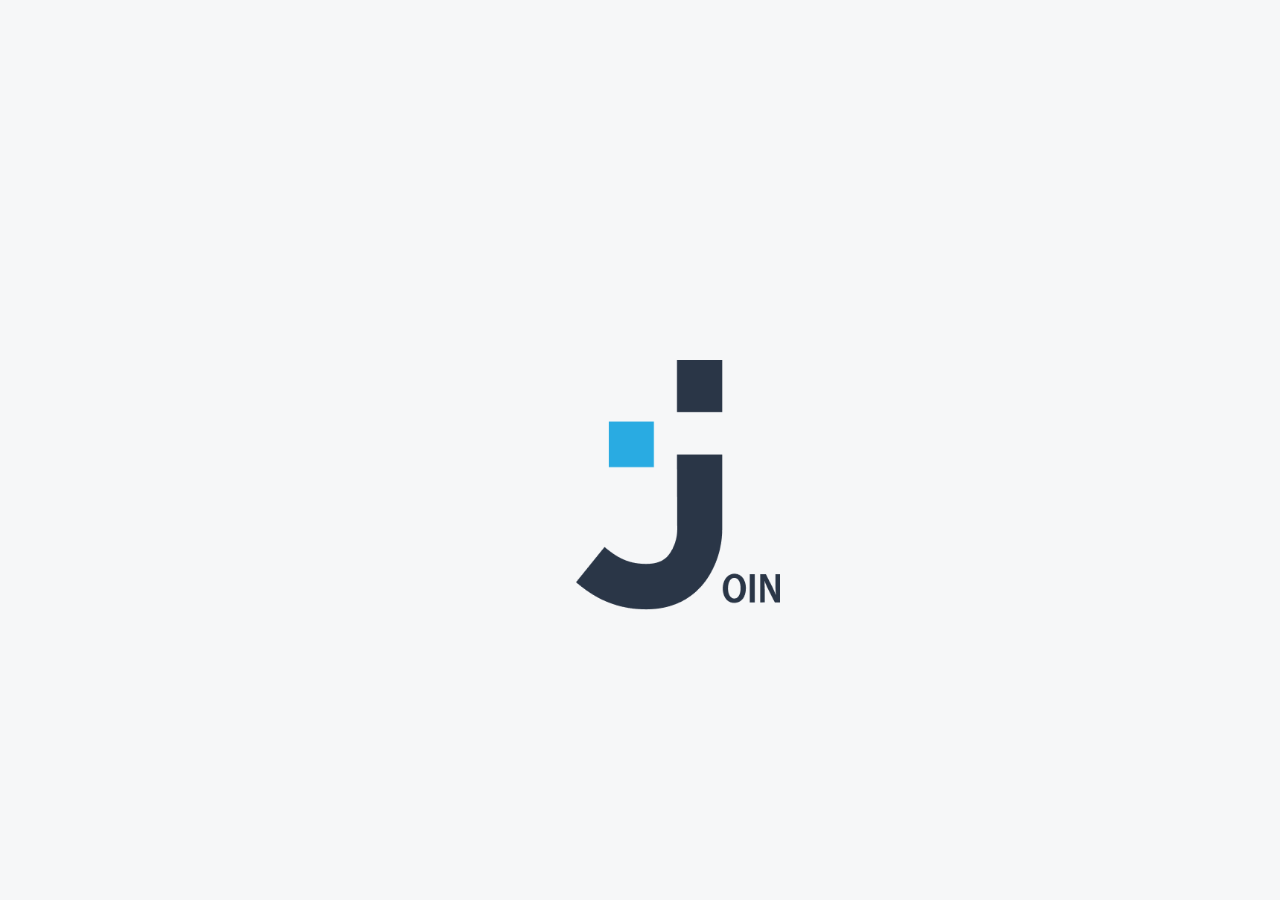
<file: index.html>
<!DOCTYPE html>
<html lang="en">
<head>
    <meta charset="UTF-8">
    <meta name="viewport" content="width=device-width, initial-scale=1.0">
    <title>Join</title>
    <link rel="stylesheet" href="./css/login.css">
    <link rel="icon" type="image/png" href="favicon.png">
    <script src="./scripts/login.js"></script>
</head>
<body onload="initStart()">
    <div class="fullScreen">
        <img class="startLogo" id="startLogo" src="./img/logo.png">
    </div>
</body>
</html>
</file>
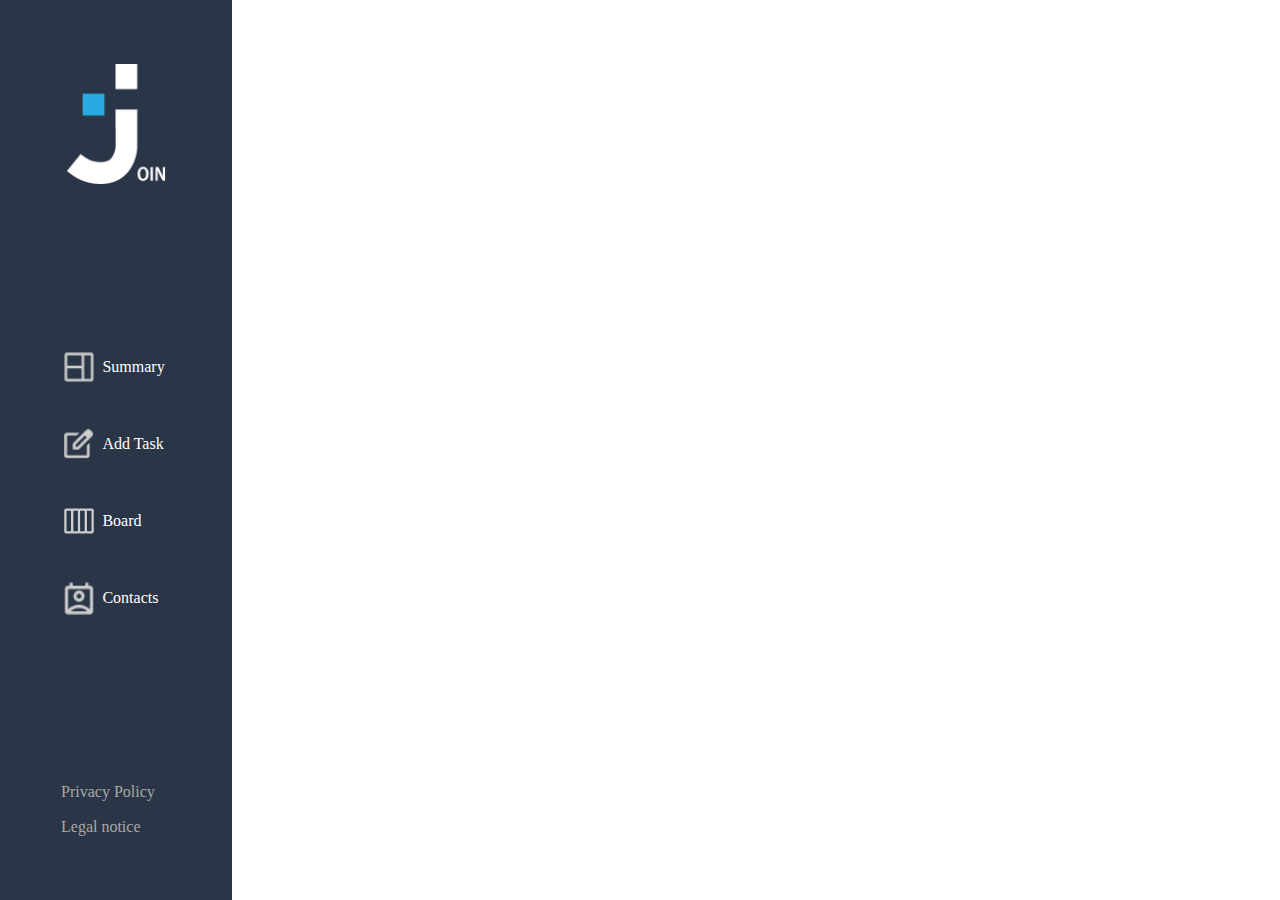
<file: menu.html>
<!DOCTYPE html>
<html lang="en">

<head>
    <meta charset="UTF-8">
    <meta name="viewport" content="width=device-width, initial-scale=1.0">
    <title>menu</title>
    <link rel="stylesheet" href="./css/menu.css">
</head>

<body>

    <nav>
        <img class="logo" src="./img/logo_white.png" alt="">
        <div class="menu">
            <a class="a1" href="#"><img src="./img/summary.png" alt="">Summary</a>
            <a class="a2" href="#"><img src="./img/add_Task.png" alt="">Add Task</a>
            <a class="a3" href="#"><img src="./img/board.png" alt="">Board</a>
            <a class="a4" href="#"><img src="./img/contac.png" alt="">Contacts</a>
        </div>

        <div class="termsAndConditions">
            <a href="#">Privacy Policy</a>
            <a href="#">Legal notice</a>
        </div>
    </nav>
    <header>
        <div class="header-left">
            <p>Kanban Project Management Tool</p>
            <img class="d-none" src="./img/logo.png" alt="">
        </div>
        <div class="header-right">
            <img src="./img/help-icon.png" alt="">
            <p>PB</p>
        </div>
    </header>

</body>

</html>
</file>
<file: css/login.css>
body {
    margin: 0;
    display: flex;
    justify-content: center;
    background-color: #F6F7F8;
}

.fullScreen {
    position: absolute;
    top: 0;
    left: 0;
    width: 100%;
    height: 100vh;
    background-color: #F6F7F8;
}

.startLogo {
    position: relative;
    height: 250px;
    top: 40%;
    left: 45%;
}

.checkerOverlay {
    z-index: 5;
    margin-left: -39px;
    position: relative;
    background-color: white;
}

.checkerOverlaySignup {
    z-index: 5;
    margin-left: -31px;
    position: relative;
    background-color: white;
}

@keyframes animateLogo {
    0%      {height: 250px; top: 40%; left: 45%;}
    100%    {height: 96px; top: 20px; left: 97px;}
}

.column {
    display: flex;
    flex-direction: column;
    align-items: center;
}

.d-none {
    display: none;
}

.row {
    display: flex;
    flex-direction: row;
    align-items: center;
}

p {
    margin-block-start: 0;
    margin-block-end: 0;
    font-size: 16px;
}

h1 {
    margin-block-start: 0.2em;
    margin-block-end: 0.2em;
    font-weight: bold;
    font-size: 42px;
}

.marginBottom16 {
    margin-bottom: 16px;
}

.marginBottom32 {
    margin-bottom: 32px;
}

.marginTop32 {
    margin-top: 32px;
}

.marginTop16 {
    margin-top: 16px;
}

.line {
    background-color: #29ABE2;
    height: 2px;
    width: 100px;
    margin-bottom: 20px;
}

.arrowLeft {
    height: 32px;
    width: 32px;
    position: relative;
    top: 55px;
    left: -170px;
    cursor: pointer;
}

.loginButtons {
    display: flex;
    justify-content: space-evenly;
    width: 90%;
}

.container {
    background-color: #F6F7F8;
    width: 100%;
    height: 100vh;
    display: flex;
    flex-direction: column;
    justify-content: center;
    align-items: center;
}

.mainLogo {
    height: 96px;
    margin-left: 97px;
}

.headPart {
    position: fixed;
    top: 20px;
    width: 100%;
    display: flex;
    justify-content: space-between;
}

#secondSignupButton {
    display: none;
}

.goToSignUp {
    display: flex;
    width: 250px;
    justify-content: space-between;
    align-items: center;
    margin-right: 128px;
}

.goToSignUpBottom {
    display: none;
    width: 250px;
    justify-content: space-between;
    align-items: center;
    margin-top: 64px;
}

a {
    text-decoration: none;
    color: #29ABE2;
}

.rememberMe{
    gap: 8px;
}

.alertNotification {
    color: #FD1E39;
    font-size: 12px;
    margin-top: -15px;
    margin-left: -120px;
    margin-bottom: 16px;
}

.bottom-part {
    position: absolute;
    bottom: 20px;
    display: flex;
    flex-direction: row;
    align-items: center;
    gap: 8px;
}

.bottom-part a {
    text-decoration: none;
    color: #a8a8a8;
    line-height: 19px;
    width: 121px;
    cursor: pointer;
}

.bottom-part a:hover {
    font-weight: bold;
    color: #29ABE2;
}

@media (max-width: 500px) {
    .fullScreen {
        background-color: #2a3647;
    }

    .startLogo {
        position: relative;
        height: 100px;
        top: 40%;
        left: 45%;
        content: url(../img/logo_white.png);
    }
    
    @keyframes animateLogo {
        0%      {height: 100px; top: 40%; left: 45%;}
        100%    {height: 78px; top: 37px; left: 38px;}
    }

    .mainLogo {
        height: 78px;
        margin-top: 37px;
        margin-left: 38px;
    }

    .headPart {
        top: 0;
    }

    #signUpBoxTop {
        display: none;
    }

    #signUpBoxBottom {
        display: flex;
    }

    .arrowLeft {
        left: -120px;
    }
}

@media(max-height: 400px){

    .goToSignUp{
        display: none;
    }

}

@media(max-height: 700px) {

    .mainLogo {
        height: 48px;
        margin-top: 17px;
        margin-left: 18px;
    }

}

@media(max-height: 500px) {

    #secondSignupButton {
        display: flex;
    }

    .goToSignUp {
        display: none;
    }

    .loginButtons {
        width: 100%;
    }

}

@media(max-height: 550px) {

    .marginBottom16 {
        margin-bottom: 8px;
    }
    
    .marginBottom32 {
        margin-bottom: 12px;
    }

    .bottom-part {
        gap: 156px;
    }

    .popUpBox {
        margin-top: -32px;
    }
   
}
</file>
<file: css/menu.css>
body {
    margin: 0;
    display: flex;
}

.upperBox {
    width: calc(100% - 232px);
    height: 96px;
    display: flex;
    justify-content: space-between;
    align-items: center;
    background-color: white;
    box-shadow: 0px 4px 4px 0px #0000001A;
    font-size: 20px;
    top: 0;
    left: 232px;
    position: fixed;
    z-index: 997;
}

.headLine{
    width: calc(100% - 232px);
    height: 96px;
    display: flex;
    justify-content: space-between;
    align-items: center;
    background-color: white;
    box-shadow: 0px 4px 4px 0px #0000001A;
    font-size: 20px;
    top: 0;
    left: 232px;
    position: fixed;
    z-index: 997;  
}

.header-right {
    display: flex;
    align-items: center;
    gap: 16px;
}

header img {
    width: 20px;
    height: 20px;
}

nav {
    height: calc(100vh - 128px);
    width: 232px;
    background-color: #2a3647;
    display: flex;
    flex-direction: column;
    align-items: center;
    justify-content: space-between;
    padding-top: 64px;
    padding-bottom: 64px;
    font-size: 16px;
    left: 0;
    position: fixed;
    z-index: 997;
}

.logo {
    width: 100px;
}

.menu {
    gap: 15px;
    display: flex;
    flex-direction: column;
    align-items: flex-start;
    justify-content: center;
    /* padding-top: 64px; */
}

.a1 {
    text-decoration: none;
    color: white;
    display: flex;
    align-items: center;
    height: 46px;
    gap: 8px;
    padding: 8px 63px;
}

.a2 {
    text-decoration: none;
    color: white;
    display: flex;
    align-items: center;
    height: 46px;
    gap: 8px;
    padding: 8px 65px 8px 63px;
}

.a3 {
    text-decoration: none;
    color: white;
    display: flex;
    align-items: center;
    height: 46px;
    gap: 8px;
    padding: 8px 89px 8px 63px;
}

.a4 {
    text-decoration: none;
    color: white;
    display: flex;
    align-items: center;
    height: 46px;
    gap: 8px;
    padding: 8px 68px 8px 63px;
}

.menu a:hover {
    background-color: #2a3d59;
}

.menu img {
    width: 30px;
}

.termsAndConditions {
    display: flex;
    flex-direction: column;
    gap: 16px;
}

.termsAndConditions a {
    text-decoration: none;
    color: #a8a8a8;
    line-height: 19px;
    width: 110px;
}

.termsAndConditions a:hover {
    font-weight: bold;
    color: #29ABE2;
}

.d-none{
    display: none;
}

@media (max-width: 750px){
    .headLine p{
        display: none;
    }

    .headLine{
        justify-content: flex-end;
    }
}

@media (max-width: 700px){

    body{
        display: block;
    }

    .upperBox{
        height: 80px;
        width: 100vw;
        left: 0;
        padding: 0;
    }

    .headLine{
        justify-content: space-between;
        left: 0;
        width: 100%;
    }

    .header-right img{
        display: none;
    }

    .logo{
        display: none;
    }

    nav {
        height: 80px;
        width: 100vw;
        position: absolute;
        bottom: 0;
        background-color: #2a3647;
        display: flex;
        flex-direction: row;
        align-items: center;
        justify-content: center;
        font-size: 14px;
        padding: 0;
        left: 0;
        bottom: 0;
        right: 0;
        position: fixed;
    }

    .navigation {
        height: 80px;
        width: 100%;
        position: absolute;
        bottom: 0;
        background-color: #2a3647;
        display: flex;
        flex-direction: row;
        align-items: center;
        justify-content: center;
        font-size: 14px;
        padding: 0;
        left: 0;
        bottom: 0;
        right: 0;
        position: fixed;
        z-index: 90;
    }
    
    .logo {
        width: 100px;
    }
    
    .menu {
        display: flex;
        flex-direction: row;
        align-items: center;
        justify-content: space-around;
        height: 0px;
        width: 100vw;
        padding: 0px;
        /* padding-top: 32px; */
    }

    .menu img{
       
        width: 24px;
    }
    
    .a1 {
        text-decoration: none;
        color: white;
        display: flex;
        flex-direction: column;
        align-items: center;
        gap: 4px;
        padding: 17px 40px 17px 40px;
        border-radius: 10px;
    }
    
    .a2 {
        text-decoration: none;
        color: white;
        display: flex;
        flex-direction: column;
        align-items: center;
        gap: 4px;
        padding: 17px 40px 17px 40px;
        border-radius: 10px;
    }
    
    .a3 {
        text-decoration: none;
        color: white;
        display: flex;
        flex-direction: column;
        align-items: center;
        gap: 4px;
        padding: 17px 40px 17px 40px;
        border-radius: 10px;
    }
    
    .a4 {
        text-decoration: none;
        color: white;
        display: flex;
        flex-direction: column;
        align-items: center;
        gap: 4px;
        padding: 17px 40px 17px 40px;
        border-radius: 10px;
    }
    
    .menu img {
        width: 30px;
        height: 30px;
        margin-top: -1px;
        align-items: baseline;
    }
    
    .termsAndConditions {
        display: none;
    }
    
}

@media(max-width: 610px){
    .a1 {
        padding: 17px 20px 17px 20px;
    }
    
    .a2 {
        padding: 17px 20px 17px 20px;
    }
    
    .a3 {
        padding: 17px 20px 17px 20px;
    }
    
    .a4 {
        padding: 17px 20px 17px 20px;
    }
}

@media(max-width: 430px){
    .a1 {
        padding: 17px 5px 17px 5px;
    }
    
    .a2 {
        padding: 17px 5px 17px 5px;
    }
    
    .a3 {
        padding: 17px 5px 17px 5px;
    }
    
    .a4 {
        padding: 17px 5px 17px 5px;
    }
}

@media(max-height: 600px){
    .logo {
        width: 48px;
    }

    .menu {
        gap: 5px;
    }

    .navigation {
        height: calc(100vh - 94px);
        padding-top: 30px;
    }
}

@media(max-height: 450px){
    .logo {
        width: 48px;
    }

    .menu {
        gap: 5px;
    }
}

@media(max-height: 400px){
    .logo {
        width: 32px;
    }

    .navigation{
        height: 100vh;
        padding: 0;
        margin: 0;
        justify-content: space-between;
    }

    .menu{
        padding: 0;
        margin: 0;
    }

    .termsAndConditions{
        padding: 20px;
    }

    .upperBox{
        display: none;
    }

    .activeUserInitials{
        display: block;
        position: absolute;
        top: 0;
        right: 0;
    }
}
</file>
